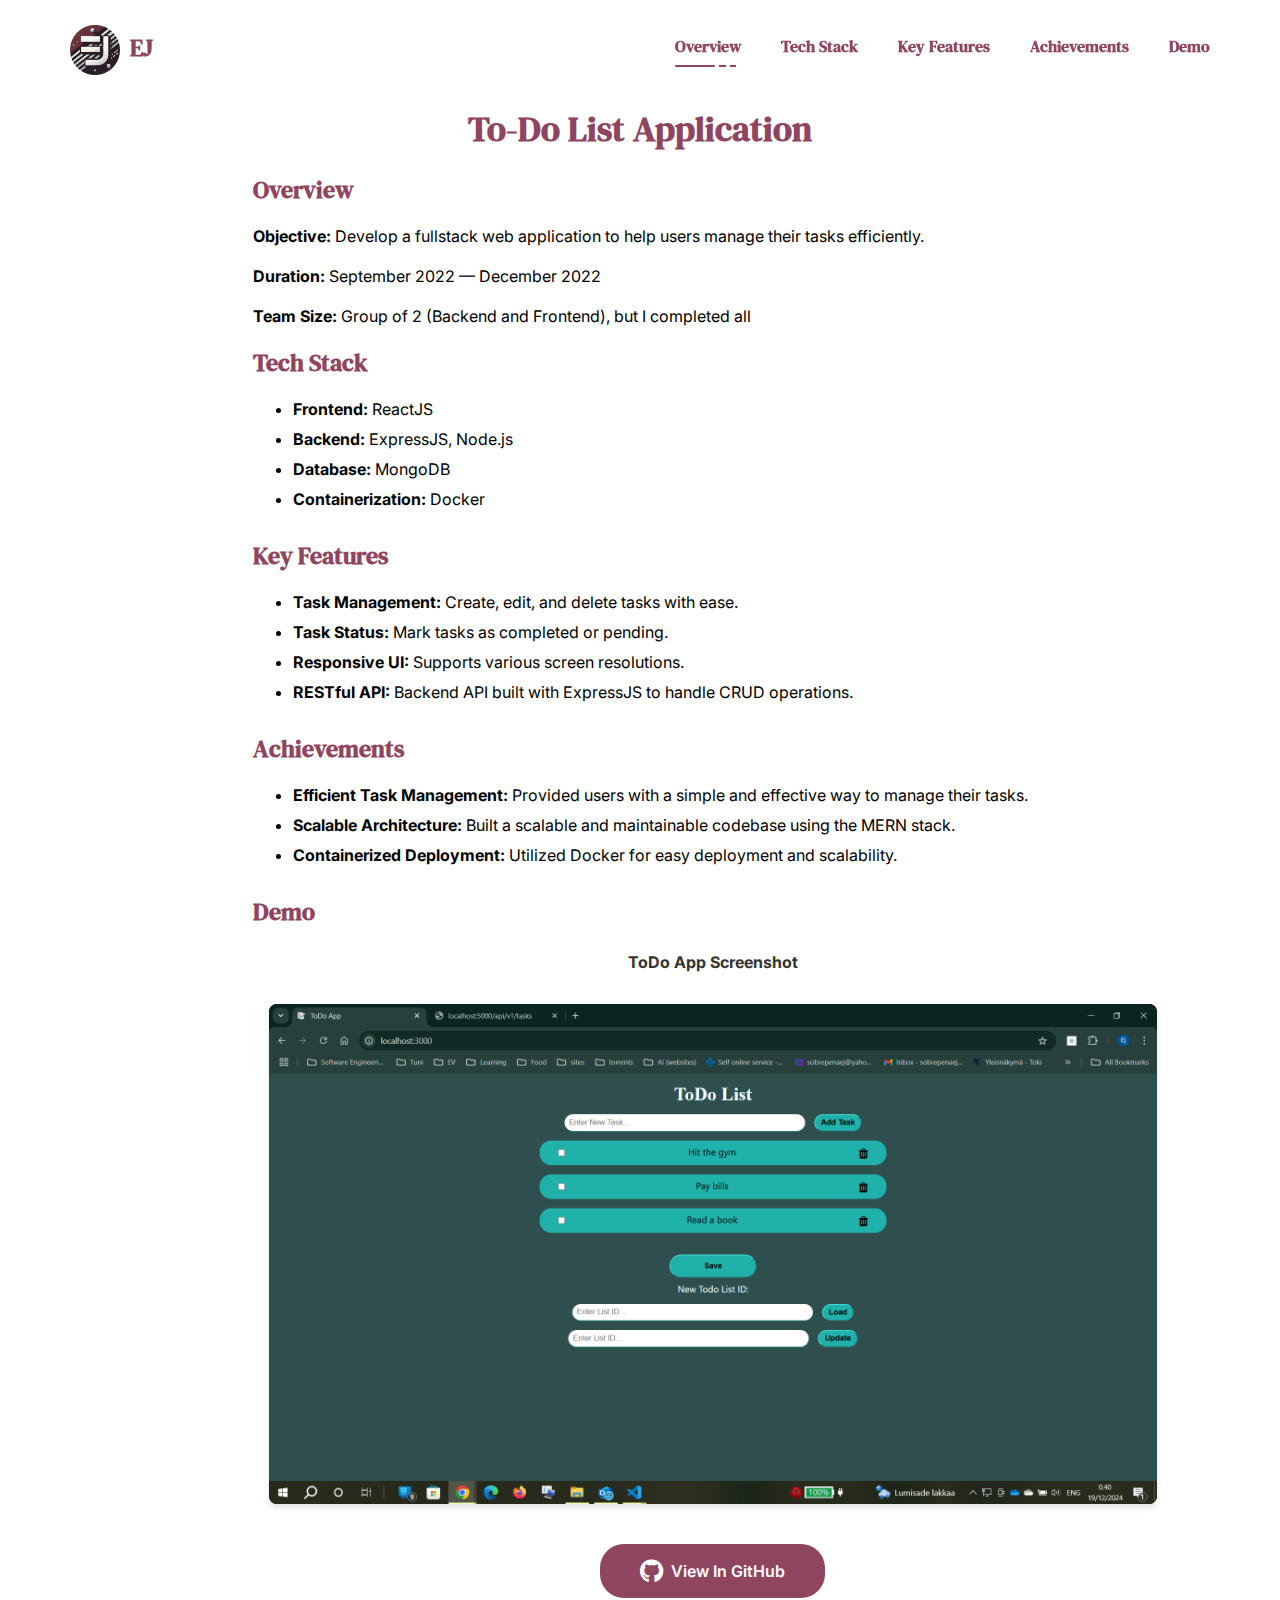
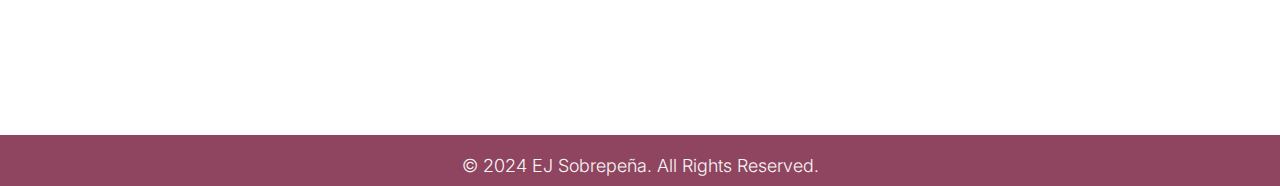
<file: projects/todo-app/index.html>
<!DOCTYPE html>
<html lang="en">

<head>
    <meta charset="UTF-8">
    <meta http-equiv="X-UA-Compatible" content="IE=edge">
    <meta name="viewport" content="width=device-width, initial-scale=1.0">
    <title>To-Do List Application</title>
    <!--===== Font Awesome =====-->
    <link rel="stylesheet" href="https://cdnjs.cloudflare.com/ajax/libs/font-awesome/5.15.4/css/all.min.css">
    <!--===== Main CSS =====-->
    <link rel="stylesheet" href="../../css/style.css">
    <!--===== Project Page CSS =====-->
    <link rel="stylesheet" href="../../css/project.css">
</head>


<body>
    <!--===== Navbar Start =====-->
    <nav class="navbar">
        <div class="container">
            <div class="row justify-content-between">
                <div class="logo"><a href="../../index.html"><img src="../../images/logo.png" alt="Logo">EJ</a></div>
                <div class="links">
                    <ul class="menu">
                        <li class="nav-item"><a href="#overview" class="nav-link active"> Overview <span></span></a>
                        </li>
                        <li class="nav-item"><a href="#tech-stack" class="nav-link"> Tech Stack <span></span></a></li>
                        <li class="nav-item"><a href="#key-features" class="nav-link"> Key Features <span></span></a>
                        </li>
                        <li class="nav-item"><a href="#achievements" class="nav-link"> Achievements <span></span></a>
                        </li>
                        <li class="nav-item"><a href="#demo" class="nav-link"> Demo <span></span></a></li>
                    </ul>
                </div>
                <div class="menu-btn">
                    <i class="fas fa-bars"></i>
                </div>
            </div>
        </div>
    </nav>
    <!--===== Navbar End =====-->
    <!--===== Project Section Start =====-->
    <div class="section-padding">
        <div class="container">
            <div class="row align-items-center justify-content-center">
                <div class="project-content">
                    <section id="overview">
                        <h1 class="main-title">To-Do List Application</h1>
                        <br>
                        <h2>Overview</h2>
                        <br>
                        <p><strong>Objective:</strong> Develop a fullstack web application to help users manage their
                            tasks efficiently.</p>
                        <br>
                        <p><strong>Duration:</strong> September 2022 &mdash; December 2022</p>
                        <br>
                        <p><strong>Team Size:</strong> Group of 2 (Backend and Frontend), but I completed all</p>
                        <br>
                    </section>

                    <section id="tech-stack">
                        <h2>Tech Stack</h2>
                        <br>
                        <ul>
                            <li><strong>Frontend:</strong> ReactJS</li>
                            <li><strong>Backend:</strong> ExpressJS, Node.js</li>
                            <li><strong>Database:</strong> MongoDB</li>
                            <li><strong>Containerization:</strong> Docker</li>
                        </ul>
                        <br>
                    </section>

                    <section id="key-features">
                        <h2>Key Features</h2>
                        <br>
                        <ul>
                            <li><strong>Task Management:</strong> Create, edit, and delete tasks with ease.</li>
                            <li><strong>Task Status:</strong> Mark tasks as completed or pending.</li>
                            <li><strong>Responsive UI:</strong> Supports various screen resolutions.</li>
                            <li><strong>RESTful API:</strong> Backend API built with ExpressJS to handle CRUD
                                operations.</li>
                        </ul>
                        <br>
                    </section>

                    <section id="achievements">
                        <h2>Achievements</h2>
                        <br>
                        <ul>
                            <li><strong>Efficient Task Management:</strong> Provided users with a simple and effective
                                way to manage their tasks.</li>
                            <li><strong>Scalable Architecture:</strong> Built a scalable and maintainable codebase using
                                the MERN stack.</li>
                            <li><strong>Containerized Deployment:</strong> Utilized Docker for easy deployment and
                                scalability.</li>
                        </ul>
                        <br>
                    </section>

                    <section id="demo">
                        <h2>Demo</h2>
                        <div class="demo-screenshots">
                            <div class="screenshot-container">
                                <p>ToDo App Screenshot</p>
                                <img src="todo-ss.png" alt="ToDo App Screenshot">
                                <a href="https://github.com/nugets241/FullStack-MERN-Docker-CICD-TodoList-2022" class="btn"><i
                                        class="fab fa-github"></i> View in GitHub</a>
                            </div>
                        </div>
                    </section>
                </div>
            </div>
        </div>
    </div>
    <!--===== Project Section End =====-->
    <!--===== Footer Section Start =====-->
    <footer class="footer">
        <div class="container">
            <div class="row justify-content-center">
                <p class="copyright-text">&copy; 2024 EJ Sobrepeña. All Rights Reserved.</p>
            </div>
        </div>
    </footer>
    <!--===== Footer Section End =====-->
    <!--===== Main JS =====-->
    <script src="../../js/project.js"></script>
</body>

</html>
</file>
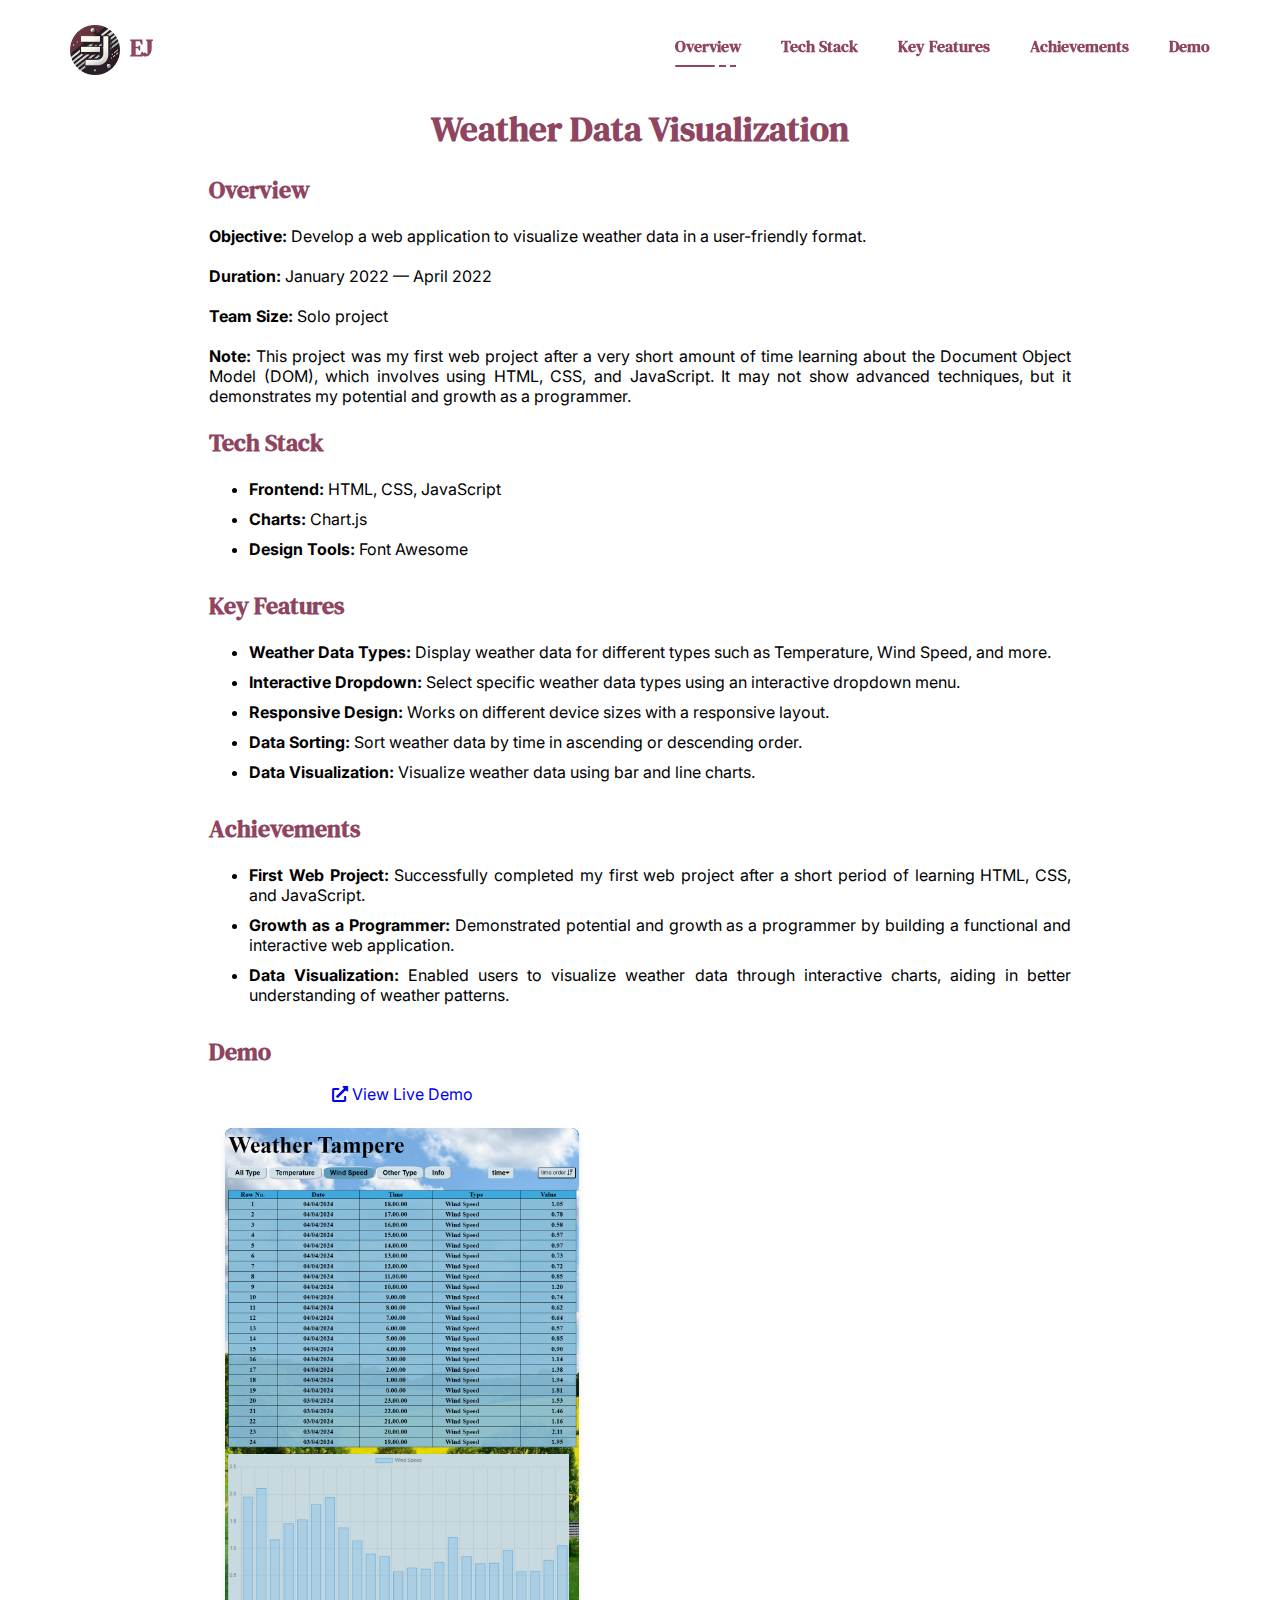
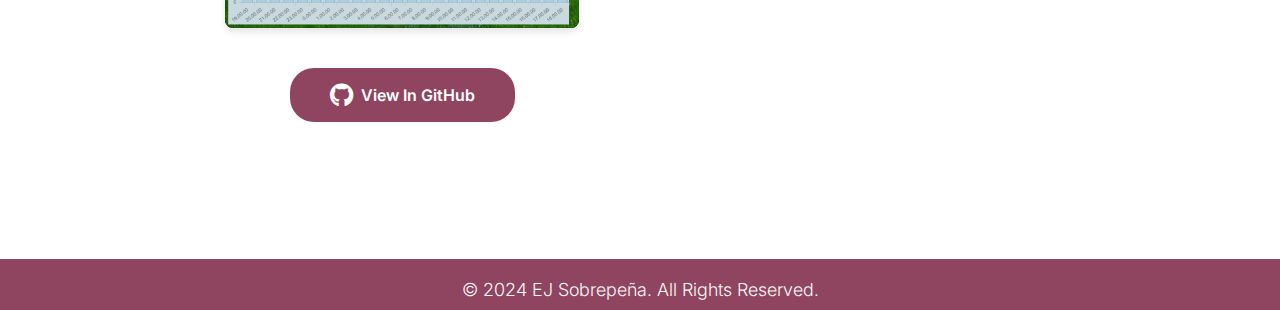
<file: projects/weather-data-viz/index.html>
<!DOCTYPE html>
<html lang="en">

<head>
    <meta charset="UTF-8">
    <meta http-equiv="X-UA-Compatible" content="IE=edge">
    <meta name="viewport" content="width=device-width, initial-scale=1.0">
    <title>Weather Data Visualization</title>
    <!--===== Font Awesome =====-->
    <link rel="stylesheet" href="https://cdnjs.cloudflare.com/ajax/libs/font-awesome/5.15.4/css/all.min.css">
    <!--===== Main CSS =====-->
    <link rel="stylesheet" href="../../css/style.css">
    <!--===== Project Page CSS =====-->
    <link rel="stylesheet" href="../../css/project.css">
</head>


<body>
    <!--===== Navbar Start =====-->
    <nav class="navbar">
        <div class="container">
            <div class="row justify-content-between">
                <div class="logo"><a href="../../index.html"><img src="../../images/logo.png" alt="Logo">EJ</a></div>
                <div class="links">
                    <ul class="menu">
                        <li class="nav-item"><a href="#overview" class="nav-link active"> Overview <span></span></a>
                        </li>
                        <li class="nav-item"><a href="#tech-stack" class="nav-link"> Tech Stack <span></span></a></li>
                        <li class="nav-item"><a href="#key-features" class="nav-link"> Key Features <span></span></a>
                        </li>
                        <li class="nav-item"><a href="#achievements" class="nav-link"> Achievements <span></span></a>
                        </li>
                        <li class="nav-item"><a href="#demo" class="nav-link"> Demo <span></span></a></li>
                    </ul>
                </div>
                <div class="menu-btn">
                    <i class="fas fa-bars"></i>
                </div>
            </div>
        </div>
    </nav>
    <!--===== Navbar End =====-->
    <!--===== Project Section Start =====-->
    <div class="section-padding">
        <div class="container">
            <div class="row align-items-center justify-content-center">
                <div class="project-content">
                    <section id="overview">
                        <h1 class="main-title">Weather Data Visualization</h1>
                        <br>
                        <h2>Overview</h2>
                        <br>
                        <p><strong>Objective:</strong> Develop a web application to visualize weather data in a
                            user-friendly format.</p>
                        <br>
                        <p><strong>Duration:</strong> January 2022 &mdash; April 2022</p>
                        <br>
                        <p><strong>Team Size:</strong> Solo project</p>
                        <br>
                        <p><strong>Note:</strong> This project was my first web project after a very short amount of
                            time learning about the Document Object Model (DOM), which involves using HTML, CSS, and
                            JavaScript. It may not show advanced techniques, but it demonstrates my potential and growth
                            as a programmer.

                        </p>
                        <br>
                    </section>

                    <section id="tech-stack">
                        <h2>Tech Stack</h2>
                        <br>
                        <ul>
                            <li><strong>Frontend:</strong> HTML, CSS, JavaScript</li>
                            <li><strong>Charts:</strong> Chart.js</li>
                            <li><strong>Design Tools:</strong> Font Awesome</li>
                        </ul>
                        <br>
                    </section>

                    <section id="key-features">
                        <h2>Key Features</h2>
                        <br>
                        <ul>
                            <li><strong>Weather Data Types:</strong> Display weather data for different types such as
                                Temperature, Wind Speed, and more.</li>
                            <li><strong>Interactive Dropdown:</strong> Select specific weather data types using an
                                interactive dropdown menu.</li>
                            <li><strong>Responsive Design:</strong> Works on different device sizes with a responsive
                                layout.</li>
                            <li><strong>Data Sorting:</strong> Sort weather data by time in ascending or descending
                                order.</li>
                            <li><strong>Data Visualization:</strong> Visualize weather data using bar and line charts.
                            </li>
                        </ul>
                        <br>
                    </section>

                    <section id="achievements">
                        <h2>Achievements</h2>
                        <br>
                        <ul>
                            <li><strong>First Web Project:</strong> Successfully completed my first web project after a
                                short period of learning HTML, CSS, and JavaScript.</li>
                            <li><strong>Growth as a Programmer:</strong> Demonstrated potential and growth as a
                                programmer by building a functional and interactive web application.</li>
                            <li><strong>Data Visualization:</strong> Enabled users to visualize weather data through
                                interactive charts, aiding in better understanding of weather patterns.</li>
                        </ul>
                        <br>
                    </section>

                    <section id="demo">
                        <h2>Demo</h2>
                        <div class="demo-screenshots">
                            <div class="screenshot-container">
                                <a href="https://nugets241.github.io/WeatherDataVisualization-2022/" class="btn2"
                                    target="_blank"><i class="fas fa-external-link-alt"></i> View Live Demo</a>
                                <img src="visualization.png" alt="ToDo App Screenshot">
                                <a href="https://github.com/nugets241/WeatherDataVisualization-2022" class="btn"
                                    target="_blank"><i class="fab fa-github"></i> View in GitHub</a>
                            </div>
                        </div>
                    </section>
                </div>
            </div>
        </div>
    </div>
    <!--===== Project Section End =====-->
    <!--===== Footer Section Start =====-->
    <footer class="footer">
        <div class="container">
            <div class="row justify-content-center">
                <p class="copyright-text">&copy; 2024 EJ Sobrepeña. All Rights Reserved.</p>
            </div>
        </div>
    </footer>
    <!--===== Footer Section End =====-->
    <!--===== Main JS =====-->
    <script src="../../js/project.js"></script>
</body>

</html>
</file>
<file: css/style.css>
/*===== Google Fonts =====*/
@import url('https://fonts.googleapis.com/css2?family=DM+Serif+Text:ital@0;1&display=swap');
@import url('https://fonts.googleapis.com/css2?family=DM+Serif+Text:ital@0;1&family=Inter:ital,opsz,wght@0,14..32,100..900;1,14..32,100..900&display=swap');

/*===== Global CSS =====*/
html {
    scroll-behavior: smooth;
}

:root {
    --main-color: #8f445f;
    --hover-color: #c65d83;
    --shadow-black-100: 0 5px 15px rgba(0, 0, 0, 0.2);
    --black-900: #000;
    --black-400: #646f87;
    --black-100: #f7f7f7;
    --white: #fff;
    --black-alpha-100: rgba(0, 0, 0, .05);
}

body {
    font-family: "Inter", sans-serif;
    font-optical-sizing: auto;
    font-style: normal;
    font-size: 16px;
    overflow-x: hidden;
    background-color: var(--white);
}

* {
    margin: 0;
    padding: 0;
    box-sizing: border-box;
    text-decoration: none;
}

img {
    vertical-align: middle;
}

.container {
    max-width: 1140px;
    margin: auto;
}

.row {
    display: flex;
    flex-wrap: wrap;
}

.justify-content-center {
    justify-content: center;
}

.justify-content-between {
    justify-content: space-between;
}

.align-items-center {
    align-items: center;
}
.section-padding {
    padding: 80px 0;
}

.text-align {
    text-align: center;
}

.section-title {
    flex: 0 0 100%;
    max-width: 100%;
    margin-bottom: 30px;
}

.section-title .main-title {
    font-family: "DM Serif Text", serif;
    font-weight: 400;
    font-size: 35px;
    font-weight: 600;
    color: var(--main-color);
}

.section-title .line {
    padding-top: 0px;
}

.section-title .line li {
    display: inline-block;
    background-color: var(--main-color);
    border-radius: 50px;
    height: 3px;
}

.section-title .line li:nth-of-type(1) {
    width: 64px;
}

.section-title .line li:nth-of-type(2) {
    width: 10px;
}

.section-title .line li:nth-of-type(3) {
    width: 7px;
}

/*===== Navbar =====*/
.navbar {
    position: fixed;
    z-index: 999;
    width: 100%;
    padding: 25px;
    transition: all 0.5s ease;
}

.navbar.sticky {
    padding: 12px 25px;
    background-color: var(--white);
    box-shadow: var(--shadow-black-100);
}

.navbar .logo img {
    width: 50px;
    /* Adjust the width as needed */
    height: auto;
    /* Maintain aspect ratio */
    margin-right: 10px;
    /* Adjust the margin as needed */
}

.navbar .logo a {
    font-family: "DM Serif Text", serif;
    font-size: 24px;
    color: var(--main-color);
    font-weight: 600;
    text-transform: capitalize;
}

.navbar .menu .nav-item {
    display: inline-block;
    position: relative;
    margin-left: 36px;
}

.navbar .menu .nav-item .nav-link {
    font-family: "DM Serif Text", serif;
    color: var(--white);
    font-size: 16px;
    font-weight: 600;
    display: block;
    text-transform: capitalize;
    padding: 10px 0;
}

.navbar.sticky .menu .nav-item .nav-link {
    color: var(--main-color);
}

.navbar .nav-item .nav-link span {
    width: 0;
    height: 2px;
    background-color: var(--white);
    position: absolute;
    left: 0;
    bottom: 0;
    border-radius: 50px;
    opacity: 0;
    visibility: hidden;
    transition: all 0.3s ease-out 0s;
}

.navbar .nav-item .nav-link span::before {
    position: absolute;
    content: '';
    width: 0;
    height: 2px;
    background-color: var(--white);
    left: 110%;
}

.navbar .nav-item .nav-link span::after {
    position: absolute;
    content: '';
    width: 0;
    height: 2px;
    background-color: var(--white);
    left: 140%;
}

.navbar.sticky .nav-item a span,
.navbar.sticky .nav-item a span::before,
.navbar.sticky .nav-item a span::after {
    background-color: var(--main-color);
}

.navbar .nav-item>.nav-link.active span,
.navbar .nav-item:hover>.nav-link span {
    opacity: 1;
    visibility: visible;
    width: 60%;
}

.navbar .nav-item>.nav-link.active span::before,
.navbar .nav-item:hover>.nav-link span::before {
    width: 20%;
}

.navbar .nav-item>.nav-link.active span::after,
.navbar .nav-item:hover>.nav-link span::after {
    width: 15%;
}

.menu-btn {
    background-color: var(--main-color);
    height: 34px;
    width: 44px;
    box-shadow: var(--shadow-black-100);
    padding: 0;
    border-radius: 5px;
    line-height: 34px;
    text-align: center;
    color: var(--white);
    font-size: 17px;
    display: none;
}

.navbar.sticky .menu-btn {
    color: var(--main-color);
    background-color: var(--white);
}

/*===== Home =====*/
.home-section {
    position: relative;
    background-color: var(--black-100);
    z-index: 1;
    overflow-x: hidden;
    padding-top: 80px;
}

.header-social {
    display: flex;
    justify-content: left;
    list-style: none;
    padding: 0;
    margin: 20px 0;
}

.header-social li {
    margin: 0 10px;
}

.header-social a {
    color: var(--main-color);
    font-size: 32px;
    transition: color 0.3s;
}

.header-social li a:hover {
    color: var(--hover-color);
}

.home-section .home-text,
.home-section .home-image {
    flex: 0 0 50%;
    max-width: 50%;
    padding: 0 25px;
}

.home-section .home-text h4 {
    font-size: 30px;
    font-weight: 600;
    letter-spacing: 4px;
    color: var(--main-color);
}

.home-section .home-text h1 {
    font-size: 50px;
    font-weight: 700;
    margin-top: 15px;
    color: var(--black-900);
}

.home-section .home-text span {
    font-size: 18px;
    line-height: 28px;
    color: var(--black-900);
    font-weight: 500;
    display: block;
    margin-top: 15px;
}

.home-section .home-text p {
    font-size: 16px;
    color: var(--black-400);
    font-weight: 24px;
    margin-top: 15px;
}

.home-section .home-text .btn {
    display: inline-block;
    margin-top: 15px;
}

.home-section .home-image .img-box img {
    position: relative;
    width: 100%;
    z-index: 789;
}

.header-hero-shape {
    position: absolute;
    top: 0;
    right: 0;
    width: 50%;
    height: 100%;
}

.header-hero-shape::before {
    position: absolute;
    content: '';
    width: 1000%;
    height: 100%;
    background-color: var(--main-color);
    transform: skewX(20deg);
    top: 0;
    left: 0;
}

/*===== About =====*/
.about-section .about-content {
    max-width: 80%;
    padding: 25px;
}

.about-section .about-content p {
    text-align: justify;
}

/*===== Projects =====*/
.projects-section {
    min-height: 100vh;
    background-color: var(--black-100);
}

.projects-section .projects-item {
    flex: 0 0 33.33%;
    max-width: 33.33%;
    padding: 20px;
    display: flex;
    flex-wrap: wrap;
}

.projects-section .projects-item-inner {
    box-shadow: var(--shadow-black-100);
    padding: 50px 15px;
    border-radius: 10px;
    width: 100%;
    text-align: center;
    transition: all 0.3s ease;
}

.projects-section .projects-item-inner:hover {
    background-color: var(--main-color);
}

.projects-section .projects-item-inner .icon {
    height: 60px;
    width: 60px;
    background-color: var(--main-color);
    margin: 30px auto 30px;
    text-align: center;
    font-size: 28px;
    color: var(--white);
    border-radius: 20px;
    border-bottom-right-radius: 0;
    position: relative;
    z-index: 1;
    transition: all 0.3s ease;
}

.projects-section .projects-item-inner:hover .icon {
    background-color: var(--white);
    color: var(--main-color);
    font-size: 24px;
}

.projects-section .projects-item-inner .icon i {
    line-height: 60px;
}

.projects-section .projects-item-inner h3 {
    font-size: 20px;
    font-weight: 600;
    color: var(--black-900);
    margin: 10px 0 10px;
    text-transform: capitalize;
    transition: all 0.3s ease;
}

.projects-section .projects-item-inner:hover h3 {
    color: var(--white);
}

.projects-section .projects-item-inner p {
    font-size: 16px;
    color: var(--black-400);
    margin: 0;
    line-height: 26px;
    transition: all 0.3s ease;
}

.projects-section .projects-item-inner:hover p {
    color: var(--black-100);
}

.projects-item-inner .project-date p {
    font-size: 14px;
    color: var(--black-400);
    margin-top: 10px;
    line-height: 20px;
}

.projects-item-inner .project-tech {
    font-size: 14px;
    color: var(--black-400);
    margin-top: 10px;
    line-height: 20px;
}

.projects-item-inner .tech-list {
    list-style-type: none;
    padding: 0;
    margin: 10px 0 0 0;
    display: flex;
    flex-wrap: wrap;
    gap: 10px;
}

.projects-item-inner .tech-list li {
    background-color: var(--main-color);
    color: var(--white);
    padding: 5px 10px;
    border-radius: 50px;
    font-size: 12px;
    display: inline-block;
}

/*footer*/
footer {
    background-color: var(--main-color);
}

footer .copyright-text {
    padding: 10px 0;
    font-size: 18px;
    color: var(--black-100);
    font-weight: 300;
    margin: 10px 0 0;
}

@media(max-width: 991px) {
    .navbar .menu {
        position: fixed;
        right: -100%;
        top: 80px;
        flex-direction: column;
        background-color: var(--main-color);
        width: 100%;
        text-align: center;
        transition: all 0.5s ease;
        box-shadow: 0 10px 27px rgba(0, 0, 0, .05);
    }

    .navbar .menu.active {
        right: 0;
    }

    .navbar.sticky .menu {
        background-color: var(--white);
        top: 65px;
    }

    .navbar .menu .nav-item {
        display: block;
        margin: 6px 0;
    }

    .navbar.sticky .menu .nav-item .nav-link {
        color: var(--main-color);
    }

    .navbar .nav-item .nav-link span {
        display: none;
    }

    .navbar .menu-btn {
        display: block;
        z-index: 999;
    }

    .header-hero-shape {
        display: none;
    }

    .home-section .home-image,
    .home-section .home-text {
        flex: 0 0 100%;
        max-width: 100%;
    }

    .home-section .home-image {
        display: flex;
        justify-content: center;
    }

    .home-image .img-box {
        margin-top: 30px;
    }

    .about-section .about-image {
        display: none;
    }

    .about-section .about-content {
        width: 100%;
    }

    .about-section .about-content .section-title {
        text-align: center;
    }

    .projects-section .projects-item {
        flex: 0 0 50%;
        max-width: 50%;
    }
}

@media(max-width: 767px) {

    .projects-section .projects-item,
    .about-section .about-content {
        flex: 0 0 100%;
        max-width: 100%;
    }
}
</file>
<file: css/project.css>
@import url('https://fonts.googleapis.com/css2?family=DM+Serif+Text:ital@0;1&display=swap');
@import url('https://fonts.googleapis.com/css2?family=DM+Serif+Text:ital@0;1&family=Inter:ital,opsz,wght@0,14..32,100..900;1,14..32,100..900&display=swap');

:root {
    --main-color: #8f445f;
    --hover-color: #c65d83;
    --shadow-black-100: 0 5px 15px rgba(0, 0, 0, 0.2);
    --black-900: #000;
    --black-400: #646f87;
    --black-100: #f7f7f7;
    --white: #fff;
    --black-alpha-100: rgba(0, 0, 0, .05);
}

/*===== Navbar =====*/
.navbar .menu .nav-item .nav-link {
    color: var(--main-color);
}

.navbar .nav-item .nav-link span {
    background-color: var(--main-color);
}

.navbar .nav-item .nav-link span::before {
    background-color: var(--main-color);
}

.navbar .nav-item .nav-link span::after {
    background-color: var(--main-color);
}

.menu-btn {
    background-color: var(--main-color);
    color: var(--white);
    height: 34px;
    width: 44px;
    box-shadow: var(--shadow-black-100);
    padding: 0;
    border-radius: 5px;
    line-height: 34px;
    text-align: center;
    color: var(--white);
    font-size: 17px;
    display: none;
}

.navbar.sticky .menu-btn {
    color: var(--main-color);
    background-color: var(--white);
}

/*===== Project =====*/
.project-content {
    max-width: 80%;
    padding: 25px;
    text-align: justify;
}

ul {
    padding-left: 40px;
}

li {
    margin-bottom: 10px;
}

section {
    padding-top: 100px;
    margin-top: -100px;
}

h1 {
    font-family: "DM Serif Text", serif;
    font-weight: 400;
    font-size: 35px;
    font-weight: 600;
    color: var(--main-color);
    text-align: center;
}

h2,
h3 {
    font-family: "DM Serif Text", serif;
    color: var(--main-color);
}

/*===== Demo Videos =====*/
.demo-videos,
.screenshot-container {
    display: flex;
    flex-wrap: wrap;
    gap: 1.5rem;
    justify-content: space-evenly;
    text-align: center;
    padding: 1rem;
}

.video-container,
.screenshot-container {
    display: flex;
    flex-direction: column;
    align-items: center;
    width: 300px;
    margin: 0;
}


.video-container p,
.screenshot-container p {
    margin: 0.5rem 0;
    font-size: 1rem;
    color: #333;
    font-weight: bold;
}

video,
.screenshot-container img {
    height: 500px;
    border-radius: 8px;
    box-shadow: 0 4px 6px rgba(0, 0, 0, 0.1);
    object-fit: cover;
    background-color: black;
}

video:fullscreen {
    width: 100vw;
    height: 100vh;
    object-fit: contain;
}

.btn {
    display: flex;
    align-items: center;
    justify-content: center;
    background-color: var(--main-color);
    margin: 1rem 0;
    padding: 15px 40px;
    border: none;
    color: var(--white);
    border-radius: 24px;
    font-size: 16px;
    text-transform: capitalize;
    font-weight: 600;
    transition: all 0.3s ease-out;
}

.btn i {
    margin-right: 8px;
    font-size: 24px;
}

.btn:hover {
    color: var(--white);
    background-color: var(--hover-color);
}

/*===== Media Queries =====*/

@media (max-width: 991px) {
    .navbar .menu .nav-item .nav-link {
        color: var(--white);
    }

    .project-section .project-item {
        max-width: 100%;
        width: 100%;
    }
}

@media (max-width: 767px) {
    .project-content {
        max-width: 100%;
    }

    .demo-videos,
    .screenshot-container {
        flex-direction: column;
        align-items: center;
    }

    .video-container,
    .screenshot-container {
        width: 100%;
    }

    video,
    .screenshot-container img {
        width: 90%;
        height: auto;
    }
}
</file>
